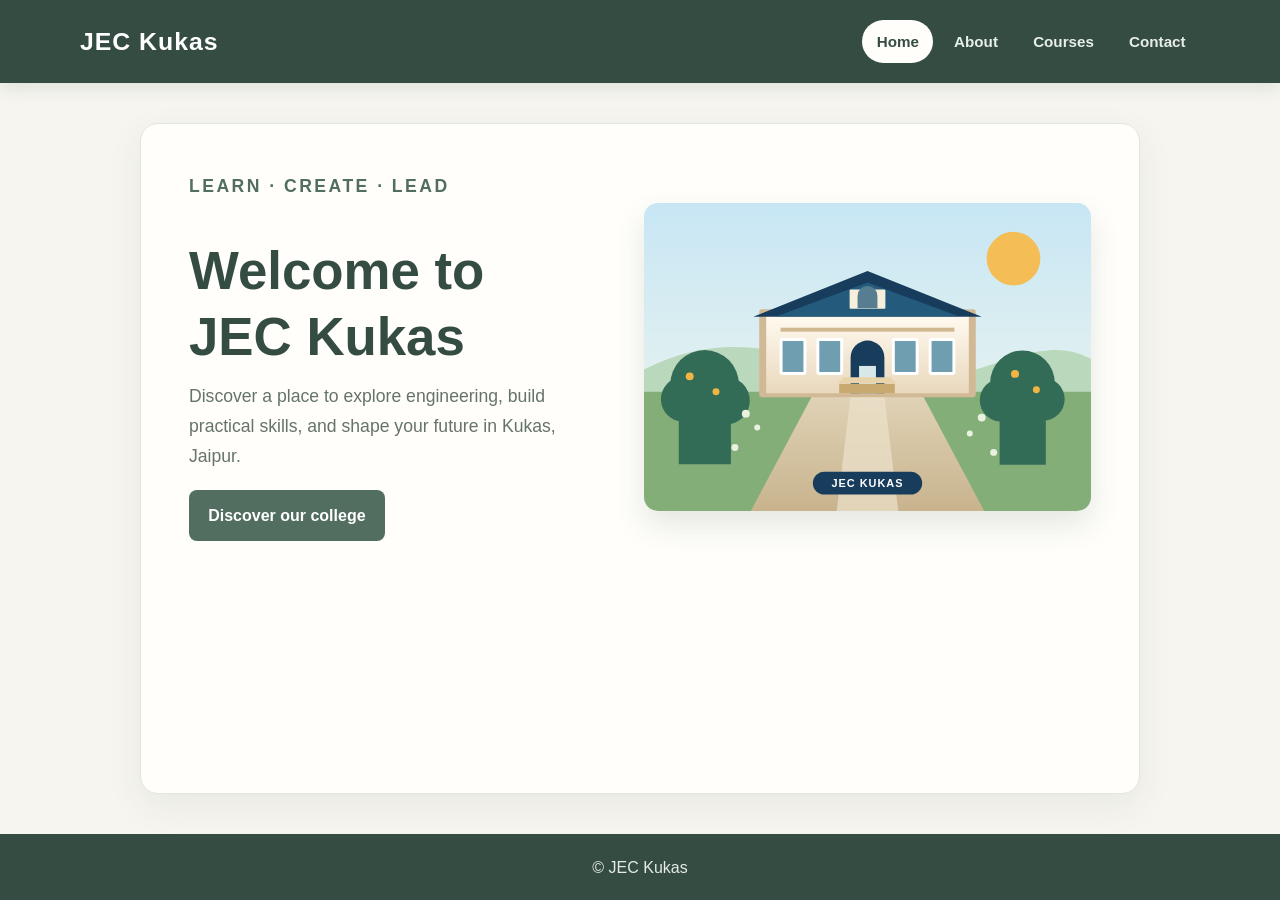
<file: index.html>
<!DOCTYPE html>
<html lang="en">
<head>
  <meta charset="UTF-8">
  <meta name="viewport" content="width=device-width, initial-scale=1.0">
  <title>Home | JEC Kukas</title>
  <link rel="stylesheet" href="style.css">
</head>
<body>
  <header>
    <div class="header-inner">
      <h1><a href="index.html">JEC Kukas</a></h1>
      <nav aria-label="Main navigation">
        <a href="index.html" aria-current="page">Home</a>
        <a href="about.html">About</a>
        <a href="courses.html">Courses</a>
        <a href="contact.html">Contact</a>
      </nav>
    </div>
  </header>

  <main>
    <section class="hero" aria-labelledby="welcome-heading">
      <div class="hero-copy">
        <p class="eyebrow">Learn · Create · Lead</p>
        <h2 id="welcome-heading">Welcome to JEC Kukas</h2>
        <p>
          Discover a place to explore engineering, build practical skills, and
          shape your future in Kukas, Jaipur.
        </p>
        <a class="button-link" href="about.html">Discover our college</a>
      </div>
      <img
        class="hero-image"
        src="campus.svg"
        alt="Illustration of a college campus with academic buildings and green grounds"
        width="900"
        height="620"
      >
    </section>
  </main>

  <footer>
    <p>&copy; JEC Kukas</p>
  </footer>
</body>
</html>
</file>
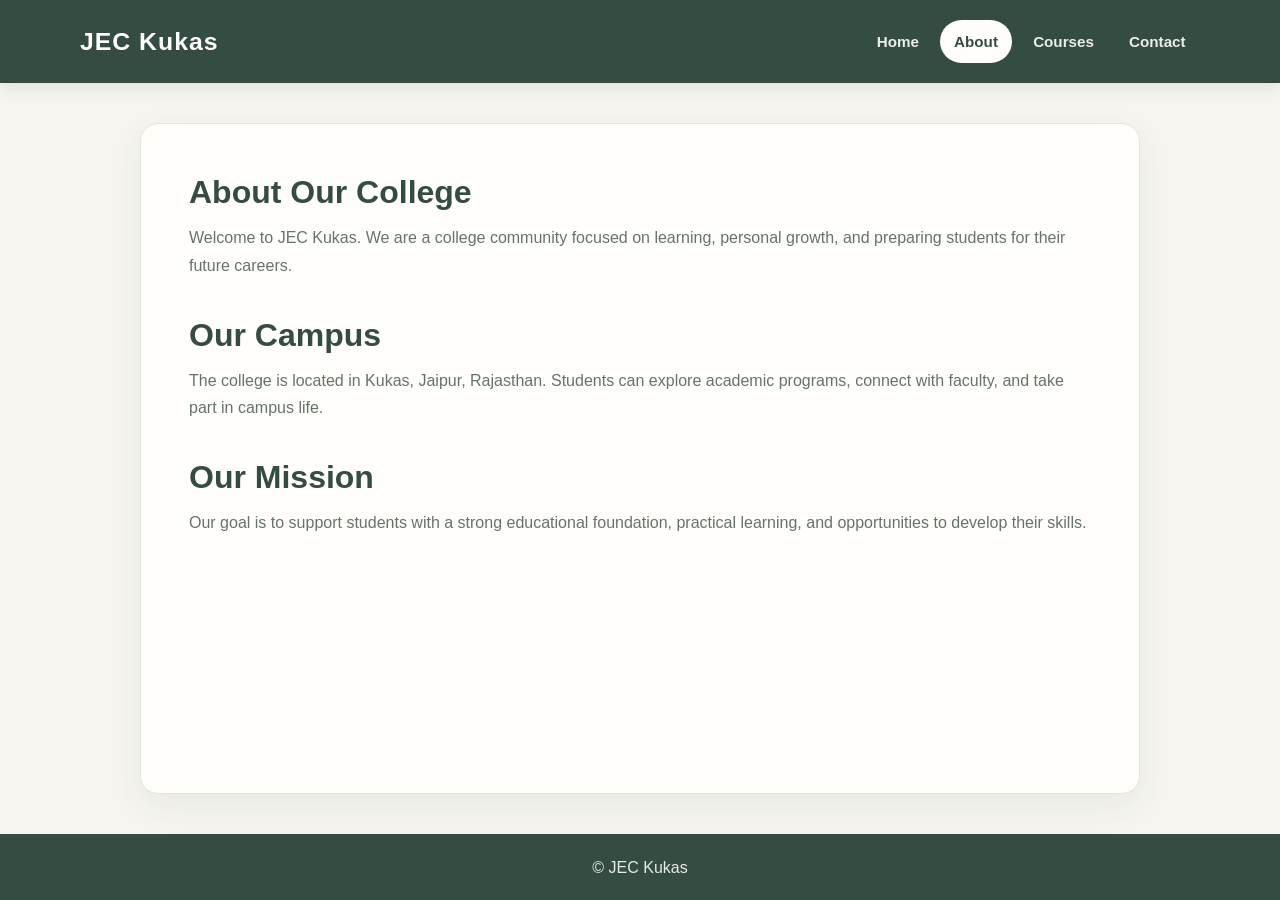
<file: about.html>
<!DOCTYPE html>
<html lang="en">
<head>
  <meta charset="UTF-8">
  <meta name="viewport" content="width=device-width, initial-scale=1.0">
  <title>About JEC Kukas</title>
  <link rel="stylesheet" href="style.css">
</head>
<body>
  <header>
    <div class="header-inner">
      <h1><a href="index.html">JEC Kukas</a></h1>
      <nav aria-label="Main navigation">
        <a href="index.html">Home</a>
        <a href="about.html" aria-current="page">About</a>
        <a href="courses.html">Courses</a>
        <a href="contact.html">Contact</a>
      </nav>
    </div>
  </header>

  <main>
    <h2>About Our College</h2>
    <p>
      Welcome to JEC Kukas. We are a college community focused on learning,
      personal growth, and preparing students for their future careers.
    </p>

    <h2>Our Campus</h2>
    <p>
      The college is located in Kukas, Jaipur, Rajasthan. Students can explore
      academic programs, connect with faculty, and take part in campus life.
    </p>

    <h2>Our Mission</h2>
    <p>
      Our goal is to support students with a strong educational foundation,
      practical learning, and opportunities to develop their skills.
    </p>
  </main>

  <footer>
    <p>&copy; JEC Kukas</p>
  </footer>
</body>
</html>
</file>
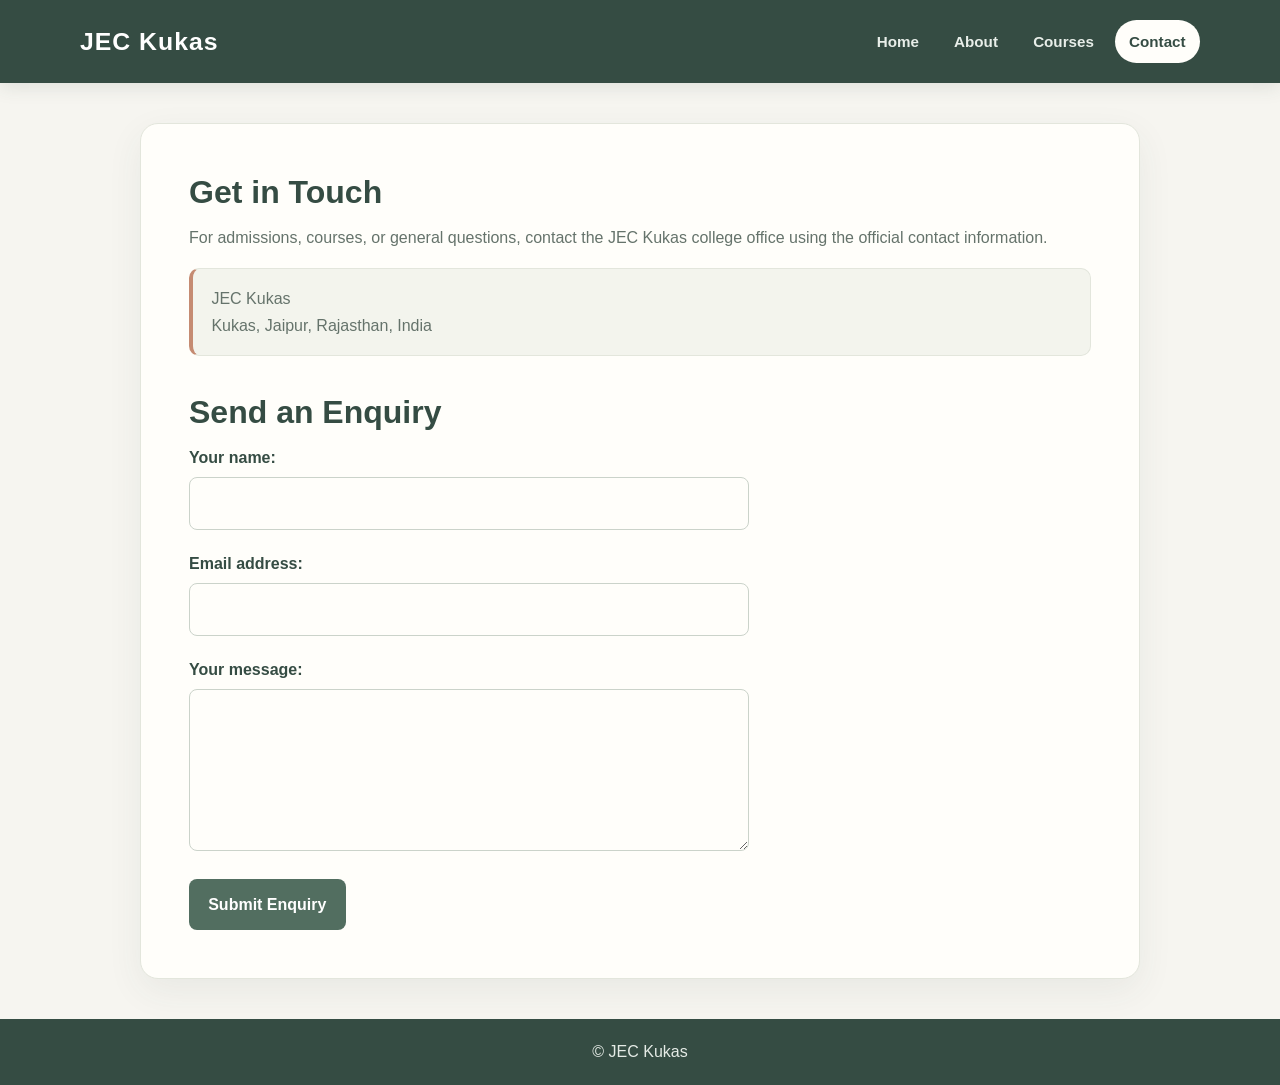
<file: contact.html>
<!DOCTYPE html>
<html lang="en">
<head>
  <meta charset="UTF-8">
  <meta name="viewport" content="width=device-width, initial-scale=1.0">
  <title>Contact | JEC Kukas</title>
  <link rel="stylesheet" href="style.css">
</head>
<body>
  <header>
    <div class="header-inner">
      <h1><a href="index.html">JEC Kukas</a></h1>
      <nav aria-label="Main navigation">
        <a href="index.html">Home</a>
        <a href="about.html">About</a>
        <a href="courses.html">Courses</a>
        <a href="contact.html" aria-current="page">Contact</a>
      </nav>
    </div>
  </header>

  <main>
    <h2>Get in Touch</h2>
    <p>
      For admissions, courses, or general questions, contact the JEC Kukas
      college office using the official contact information.
    </p>

    <address>
      JEC Kukas<br>
      Kukas, Jaipur, Rajasthan, India
    </address>

    <h2>Send an Enquiry</h2>
    <form action="#" method="get">
      <p>
        <label for="name">Your name:</label><br>
        <input type="text" id="name" name="name" required>
      </p>
      <p>
        <label for="email">Email address:</label><br>
        <input type="email" id="email" name="email" required>
      </p>
      <p>
        <label for="message">Your message:</label><br>
        <textarea id="message" name="message" rows="5" cols="30" required></textarea>
      </p>
      <button type="submit">Submit Enquiry</button>
    </form>
  </main>

  <footer>
    <p>&copy; JEC Kukas</p>
  </footer>
</body>
</html>
</file>
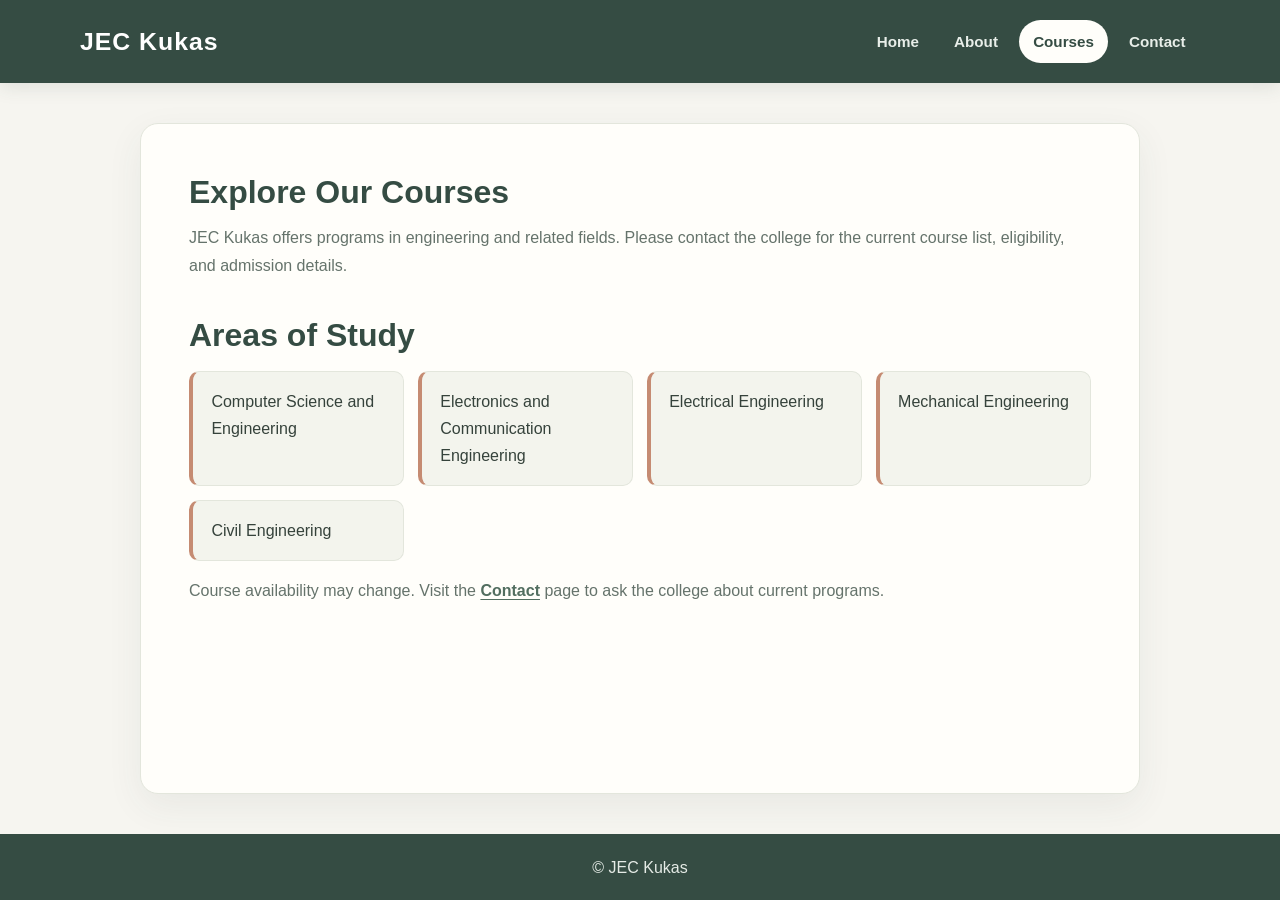
<file: courses.html>
<!DOCTYPE html>
<html lang="en">
<head>
  <meta charset="UTF-8">
  <meta name="viewport" content="width=device-width, initial-scale=1.0">
  <title>Courses | JEC Kukas</title>
  <link rel="stylesheet" href="style.css">
</head>
<body>
  <header>
    <div class="header-inner">
      <h1><a href="index.html">JEC Kukas</a></h1>
      <nav aria-label="Main navigation">
        <a href="index.html">Home</a>
        <a href="about.html">About</a>
        <a href="courses.html" aria-current="page">Courses</a>
        <a href="contact.html">Contact</a>
      </nav>
    </div>
  </header>
<!--- Hero Section --->
  <main>
    <h2>Explore Our Courses</h2>
    <p>
      JEC Kukas offers programs in engineering and related fields. Please contact
      the college for the current course list, eligibility, and admission details.
    </p>

    <h2>Areas of Study</h2>
    <ul>
      <li>Computer Science and Engineering</li>
      <li>Electronics and Communication Engineering</li>
      <li>Electrical Engineering</li>
      <li>Mechanical Engineering</li>
      <li>Civil Engineering</li>
    </ul>

    <p>
      Course availability may change. Visit the <a href="contact.html">Contact</a>
      page to ask the college about current programs.
    </p>
  </main>

  <footer>
    <p>&copy; JEC Kukas</p>
  </footer>
</body>
</html>
</file>
<file: style.css>
:root {
  font-family: "Segoe UI", Arial, sans-serif;
  color: #35423b;
  background: #f6f5f0;
  font-synthesis: none;
  text-rendering: optimizeLegibility;
  --navy: #354c43;
  --blue: #526e60;
  --gold: #c58b72;
  --muted: #65736b;
  --surface: #fffefa;
  --soft-surface: #f3f4ed;
  --soft-border: #e3e6dc;
}

* {
  box-sizing: border-box;
}

body {
  min-height: 100vh;
  margin: 0;
  display: flex;
  flex-direction: column;
  line-height: 1.7;
}

header {
  padding: 1.25rem 1.5rem;
  color: #ffffff;
  background: var(--navy);
  box-shadow: 0 4px 18px rgb(53 76 67 / 12%);
}

.header-inner {
  width: min(100%, 1120px);
  margin: 0 auto;
  display: flex;
  align-items: center;
  justify-content: space-between;
  gap: 1.5rem;
}

header h1 {
  margin: 0;
  font-size: 1.55rem;
  letter-spacing: 0.04em;
}

header h1 a {
  color: inherit;
  text-decoration: none;
}

nav {
  display: flex;
  justify-content: center;
  flex-wrap: wrap;
  gap: 0.4rem;
}

nav a {
  padding: 0.55rem 0.9rem;
  color: #e8eee9;
  font-size: 0.95rem;
  font-weight: 600;
  text-decoration: none;
  border-radius: 999px;
  transition: color 160ms ease, background-color 160ms ease;
}

nav a:hover,
nav a:focus-visible,
nav a[aria-current="page"] {
  color: var(--navy);
  background: var(--surface);
}

main {
  width: min(100% - 2rem, 1000px);
  margin: 2.5rem auto;
  padding: clamp(1.5rem, 5vw, 3rem);
  flex: 1;
  background: var(--surface);
  border: 1px solid var(--soft-border);
  border-radius: 18px;
  box-shadow: 0 12px 36px rgb(53 76 67 / 7%);
}

main h2 {
  margin: 0 0 0.75rem;
  color: var(--navy);
  font-size: clamp(1.5rem, 3vw, 2rem);
  line-height: 1.25;
}

main h2:not(:first-child) {
  margin-top: 2.25rem;
}

main p {
  margin-top: 0;
  color: var(--muted);
}

main a {
  color: var(--blue);
  font-weight: 600;
  text-underline-offset: 0.2em;
}

main ul {
  display: grid;
  grid-template-columns: repeat(auto-fit, minmax(210px, 1fr));
  gap: 0.85rem;
  padding: 0;
  list-style: none;
}

main li,
address {
  padding: 1rem 1.15rem;
  background: var(--soft-surface);
  border: 1px solid var(--soft-border);
  border-left: 4px solid var(--gold);
  border-radius: 10px;
}

address {
  color: var(--muted);
  font-style: normal;
}

.hero {
  display: grid;
  grid-template-columns: 1fr 1.1fr;
  align-items: center;
  gap: clamp(1.5rem, 4vw, 3rem);
}

.hero-copy h2 {
  font-size: clamp(2rem, 5vw, 3.3rem);
}

.hero-copy p {
  max-width: 36rem;
  font-size: 1.1rem;
}

.hero-image {
  display: block;
  width: 100%;
  height: auto;
  border-radius: 14px;
  box-shadow: 0 14px 30px rgb(53 76 67 / 13%);
}

.eyebrow {
  margin-bottom: 0.6rem;
  color: var(--blue);
  font-size: 0.8rem;
  font-weight: 700;
  letter-spacing: 0.14em;
  text-transform: uppercase;
}

.button-link,
button {
  display: inline-block;
  padding: 0.75rem 1.2rem;
  color: #ffffff;
  font: inherit;
  font-weight: 700;
  text-decoration: none;
  background: var(--blue);
  border: 0;
  border-radius: 8px;
  cursor: pointer;
  transition: background-color 160ms ease, transform 160ms ease;
}

.button-link:hover,
button:hover {
  color: #ffffff;
  background: var(--navy);
  transform: translateY(-1px);
}

form {
  max-width: 560px;
}

form p {
  margin-bottom: 1.25rem;
}

label {
  display: inline-block;
  margin-bottom: 0.35rem;
  color: var(--navy);
  font-weight: 600;
}

input,
textarea {
  width: 100%;
  padding: 0.75rem;
  color: inherit;
  font: inherit;
  background: #fffefa;
  border: 1px solid #cbd3ca;
  border-radius: 8px;
}

input:focus,
textarea:focus,
button:focus-visible,
.button-link:focus-visible {
  outline: 3px solid #e6c4a8;
  outline-offset: 2px;
  border-color: var(--blue);
}

footer {
  margin-top: auto;
  padding: 1.2rem;
  color: #e5ebe6;
  text-align: center;
  background: var(--navy);
}

footer p {
  margin: 0;
}

@media (max-width: 680px) {
  .header-inner {
    flex-direction: column;
    gap: 0.75rem;
  }

  nav {
    gap: 0.2rem;
  }

  nav a {
    padding: 0.45rem 0.65rem;
  }

  .hero {
    grid-template-columns: 1fr;
  }

  .hero-image {
    grid-row: 1;
  }
}

@media (prefers-reduced-motion: reduce) {
  *,
  *::before,
  *::after {
    scroll-behavior: auto !important;
    transition-duration: 0.01ms !important;
  }
}
</file>
